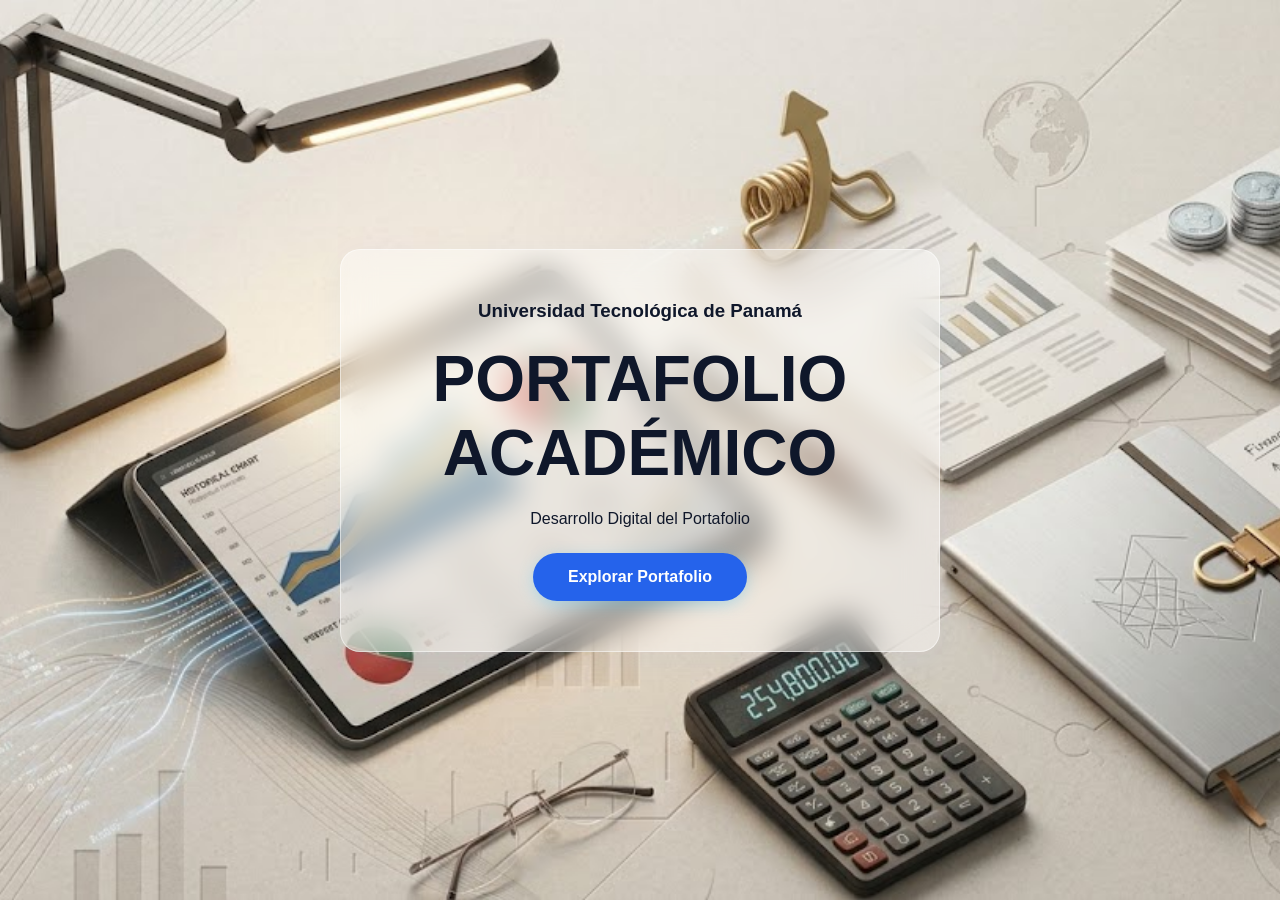
<file: index.html>
<!DOCTYPE html>
<html lang="es">

<head>
    <meta charset="UTF-8">
    <meta name="viewport" content="width=device-width, initial-scale=1.0">
    <title>Portafolio Académico</title>

    <link rel="stylesheet" href="css/estilos.css">

</head>

<body class="landing">

    <div class="landing-container">

        <h3>Universidad Tecnológica de Panamá</h3>

        <h1>PORTAFOLIO ACADÉMICO</h1>

        <p>
            Desarrollo Digital del Portafolio
        </p>

        <a href="paginas/pantallaPrincipal.html" class="btn">
            Explorar Portafolio
        </a>

    </div>

</body>

</html>
</file>
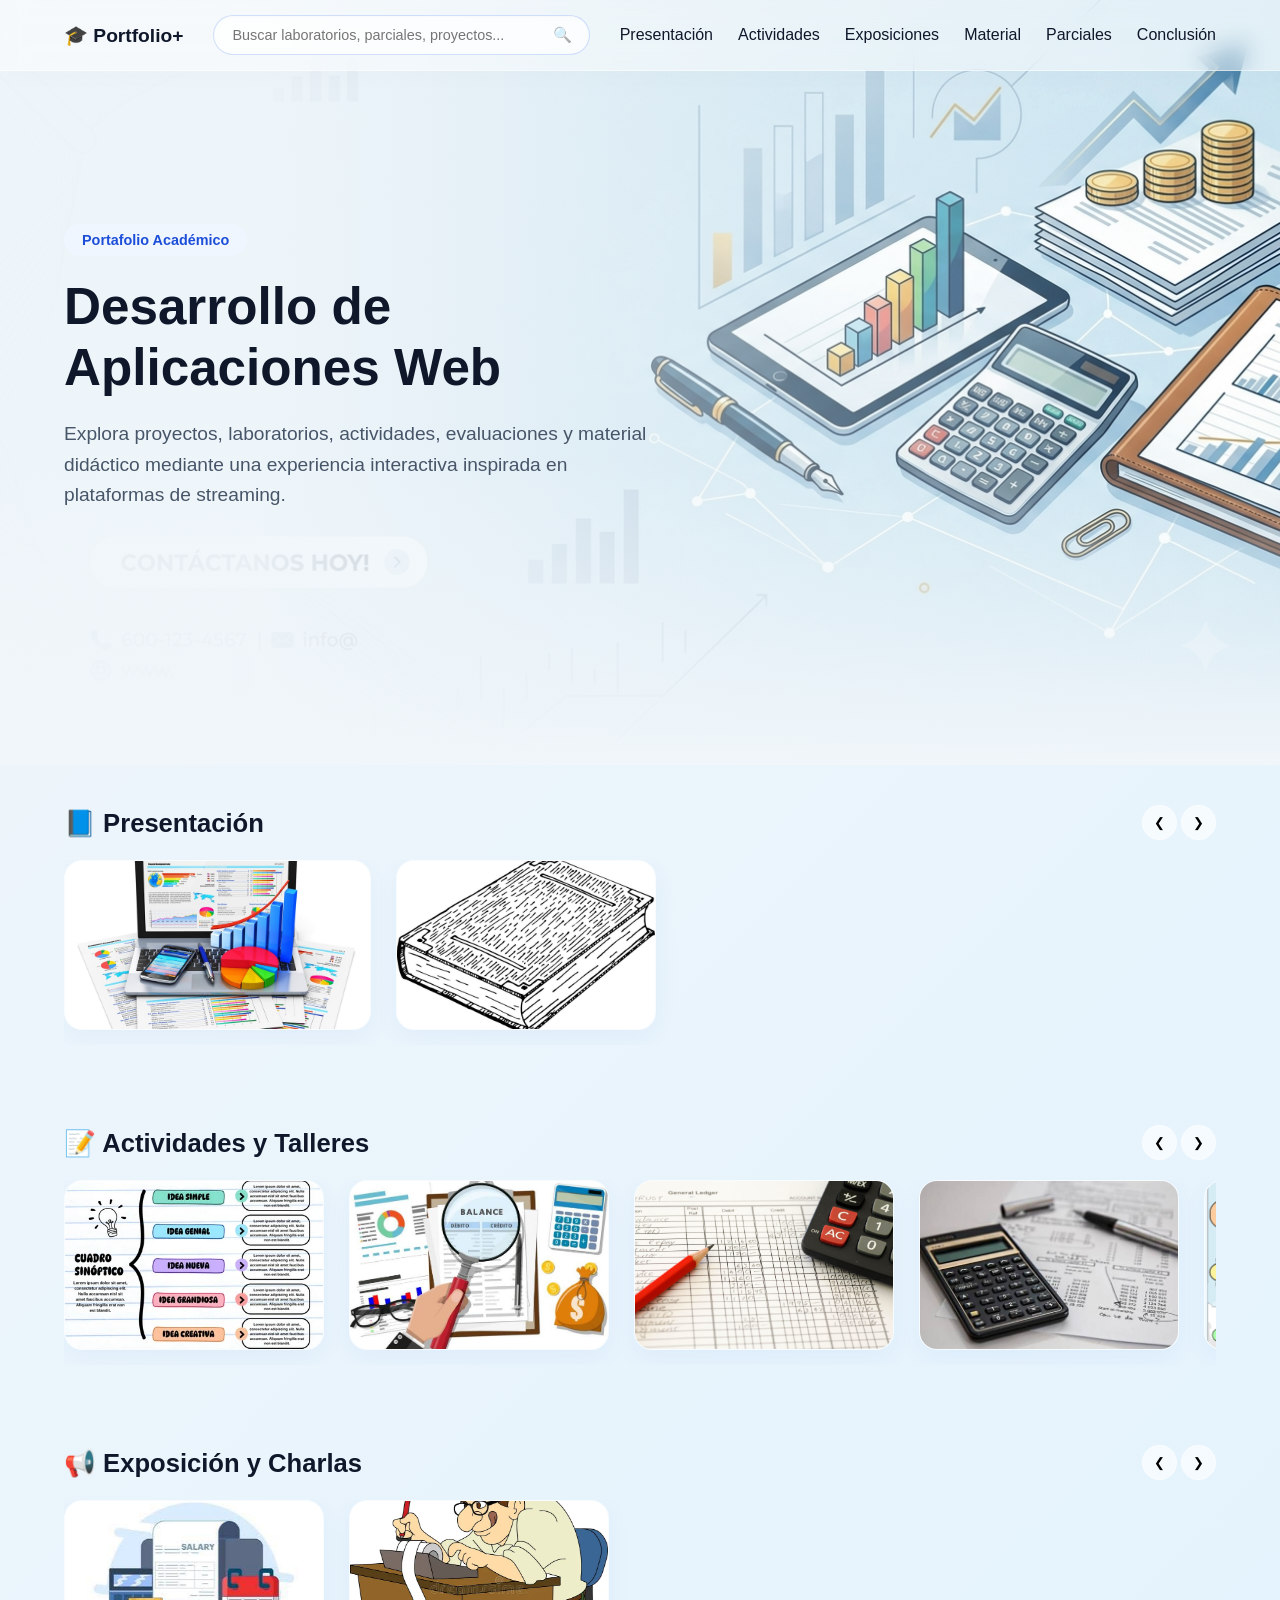
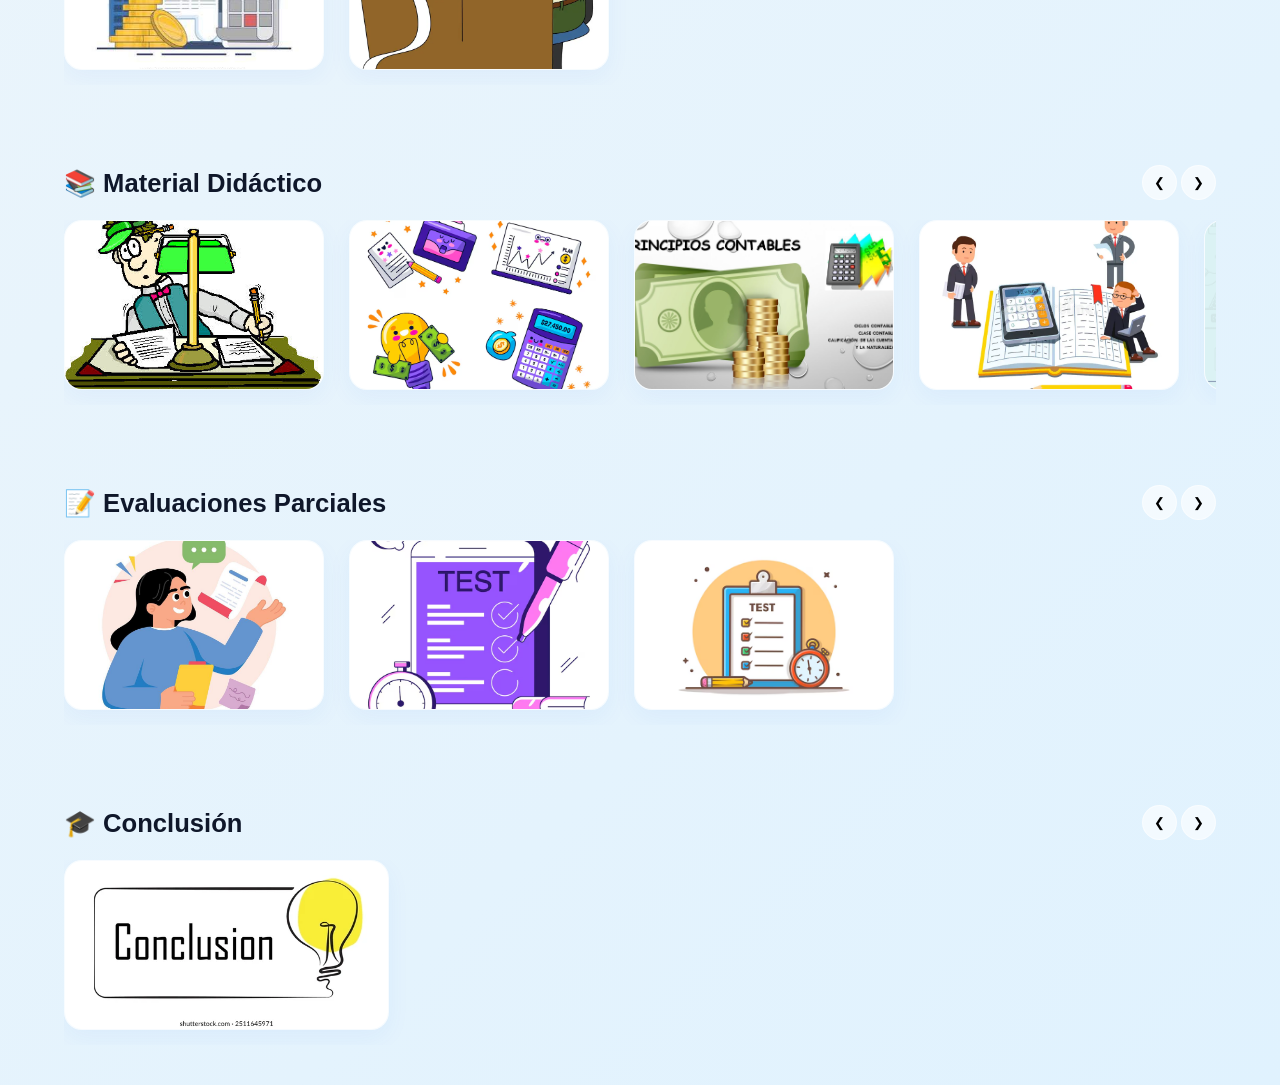
<file: paginas/pantallaPrincipal.html>
<!DOCTYPE html>
<html lang="es">

<head>
    <meta charset="UTF-8">
    <meta name="viewport" content="width=device-width, initial-scale=1.0">
    <title>Portafolio Académico</title>
    <link rel="stylesheet" href="../css/estilos.css">
</head>

<body>

    <header>
        <div class="logo">
            🎓 Portfolio+
        </div>

        <div class="buscador-container">
            <input type="text" id="buscador" placeholder="Buscar laboratorios, parciales, proyectos...">
            <span class="icono-buscar">🔍</span>
        </div>

        <nav>
            <a href="#Presentacion">Presentación</a>
            <a href="#Actividades">Actividades</a>
            <a href="#Exposicion">Exposiciones</a>
            <a href="#Material">Material</a>
            <a href="#Parcial">Parciales</a>
            <a href="#conclusion">Conclusión</a>
        </nav>
    </header>

    <section class="hero">
        <div class="hero-background">
            <img id="heroImage" src="../assets/img/banner.jpg" alt="Banner">
        </div>
        <div class="hero-overlay"></div>
        <div class="hero-content">
            <span class="badge">
                Portafolio Académico
            </span>
            <h1 id="heroTitle">
                Desarrollo de Aplicaciones Web
            </h1>
            <p id="heroDescription">
                Explora proyectos, laboratorios, actividades, evaluaciones y material didáctico mediante una experiencia
                interactiva inspirada en plataformas de streaming.
            </p>
        </div>
    </section>

    <main>

        <section id="Presentacion">
            <div class="tituloSeccion">
                <h2>📘 Presentación</h2>
                <div>
                    <button class="flecha izquierda">❮</button>
                    <button class="flecha derecha">❯</button>
                </div>
            </div>
            <div class="fila" id="listaPresentacion"></div>
        </section>

        <section id="Actividades">
            <div class="tituloSeccion">
                <h2>📝 Actividades y Talleres</h2>
                <div>
                    <button class="flecha izquierda">❮</button>
                    <button class="flecha derecha">❯</button>
                </div>
            </div>
            <div class="fila" id="listaActividades"></div>
        </section>

        <section id="Exposicion">
            <div class="tituloSeccion">
                <h2>📢 Exposición y Charlas</h2>
                <div>
                    <button class="flecha izquierda">❮</button>
                    <button class="flecha derecha">❯</button>
                </div>
            </div>
            <div class="fila" id="listaExposicion"></div>
        </section>

        <section id="Material">
            <div class="tituloSeccion">
                <h2>📚 Material Didáctico</h2>
                <div>
                    <button class="flecha izquierda">❮</button>
                    <button class="flecha derecha">❯</button>
                </div>
            </div>
            <div class="fila" id="listaMaterial"></div>
        </section>

        <section id="Parcial">
            <div class="tituloSeccion">
                <h2>📝 Evaluaciones Parciales</h2>
                <div>
                    <button class="flecha izquierda">❮</button>
                    <button class="flecha derecha">❯</button>
                </div>
            </div>
            <div class="fila" id="listaParcial"></div>
        </section>

        <section id="conclusion">
            <div class="tituloSeccion">
                <h2>🎓 Conclusión</h2>
                <div>
                    <button class="flecha izquierda">❮</button>
                    <button class="flecha derecha">❯</button>
                </div>
            </div>
            <div class="fila" id="listaConclusion"></div>
        </section>

    </main>

    <div id="modal" class="modal">
        <div class="modalContenido">
            <div class="modalHeader">
                <h2 id="modalTitulo"></h2>
                <button id="cerrarModal">✕</button>
            </div>
            <iframe id="visorPDF" src="" frameborder="0"></iframe>
        </div>
    </div>

    <script src="../js/datos.js"></script>
    <script src="../js/script.js"></script>
</body>

</html>
</file>
<file: css/estilos.css>
/* ================================
   VARIABLES DE COLOR Y VIDRIO (GLASS)
   ================================ */
:root {
    /* Fondos suaves basados en azul muy claro */
    --fondo: #f4f7fa;
    --fondo-tarjeta: rgba(255, 255, 255, 0.45);

    /* Textos oscuros */
    --texto: #0f172a;
    /* Azul pizarra muy oscuro */
    --texto-secundario: #475569;

    /* Tonos Azul Real / Índigo */
    --celeste: #2563eb;
    /* Azul rey profesional */
    --celeste-hover: #1d4ed8;
    /* Azul un poco más oscuro para el hover */
    --celeste-pastel: #eff6ff;
    /* Fondo azul pastel sutil para badges */

    /* Efecto Vidrio (Glassmorphism) */
    --glass-bg: rgba(255, 255, 255, 0.35);
    --glass-border: rgba(255, 255, 255, 0.5);
    --glass-shadow: rgba(37, 99, 235, 0.05);
    /* Sombra con matiz azul */
}

/* ================================
   ESTILOS GLOBALES
   ================================ */
* {
    margin: 0;
    padding: 0;
    box-sizing: border-box;
    font-family: 'Segoe UI', sans-serif;
}

body {
    background: linear-gradient(135deg, #f0f6fa 0%, #e0f2fe 100%);
    color: var(--texto);
    overflow-x: hidden;
    min-height: 100vh;
}

/* ================================
   LANDING / PANTALLA DE BIENVENIDA
   ================================ */
.landing {
    background: url("../assets/img/fondo.jpg") center/cover no-repeat;
    height: 100vh;
    display: flex;
    justify-content: center;
    align-items: center;
    padding: 20px;
}

.landing-container {
    background: rgba(255, 255, 255, 0.45);
    backdrop-filter: blur(16px);
    -webkit-backdrop-filter: blur(16px);
    border: 1px solid var(--glass-border);
    padding: 50px 30px;
    border-radius: 20px;
    text-align: center;
    max-width: 600px;
    width: 100%;
    box-shadow: 0 8px 32px 0 var(--glass-shadow);
}

.landing h1 {
    font-size: clamp(2.5rem, 5vw, 4rem);
    margin: 20px 0;
    color: var(--texto);
}

.btn {
    display: inline-block;
    margin-top: 25px;
    padding: 15px 35px;
    background: var(--celeste);
    color: white;
    border-radius: 30px;
    text-decoration: none;
    font-weight: 600;
    transition: transform .3s ease, background .3s ease;
    box-shadow: 0 4px 15px rgba(56, 189, 248, 0.3);
}

.btn:hover {
    transform: translateY(-5px);
    background: var(--celeste-hover);
}

/* ================================
   HEADER (NAVBAR) Y BARRA DE BÚSQUEDA INTENSA
   ================================ */
header {
    position: fixed;
    top: 0;
    width: 100%;
    display: flex;
    justify-content: space-between;
    align-items: center;
    padding: 15px 5%;
    background: rgba(255, 255, 255, 0.45);
    border-bottom: 1px solid var(--glass-border);
    backdrop-filter: blur(12px);
    -webkit-backdrop-filter: blur(12px);
    box-shadow: 0 4px 30px rgba(0, 0, 0, 0.02);
    z-index: 100;
}

.logo {
    font-weight: bold;
    font-size: 1.2rem;
    color: var(--texto);
    flex-shrink: 0;
}

/* Contenedor de la barra de búsqueda */
.buscador-container {
    position: relative;
    max-width: 380px;
    width: 100%;
    margin: 0 30px;
    transition: transform 0.3s cubic-bezier(0.4, 0, 0.2, 1);
}

#buscador {
    width: 100%;
    padding: 11px 45px 11px 18px;
    border-radius: 24px;
    border: 1px solid rgba(37, 99, 235, 0.2);
    /* Borde sutil azul */
    background: rgba(255, 255, 255, 0.5);
    color: var(--texto);
    font-size: 0.9rem;
    outline: none;
    backdrop-filter: blur(6px);
    -webkit-backdrop-filter: blur(6px);
    transition: all 0.3s cubic-bezier(0.4, 0, 0.2, 1);
    box-shadow: inset 0 1px 2px rgba(0, 0, 0, 0.02);
}

/* Efecto cuando el usuario escribe o hace foco */
.buscador-container:focus-within {
    transform: scale(1.02);
}

#buscador:focus {
    background: rgba(255, 255, 255, 0.85);
    border-color: var(--celeste);
    box-shadow: 0 0 14px rgba(37, 99, 235, 0.18),
        inset 0 1px 2px rgba(0, 0, 0, 0.01);
}

.icono-buscar {
    position: absolute;
    right: 18px;
    top: 50%;
    transform: translateY(-50%);
    font-size: 0.95rem;
    opacity: 0.5;
    transition: all 0.3s ease;
    pointer-events: none;
}

/* Animación del icono buscador */
.buscador-container:focus-within .icono-buscar {
    opacity: 1;
    color: var(--celeste);
    transform: translateY(-50%) scale(1.1);
}

nav {
    display: flex;
    gap: 25px;
    flex-shrink: 0;
}

nav a {
    color: var(--texto);
    font-weight: 500;
    text-decoration: none;
    transition: color .3s ease;
}

nav a:hover {
    color: var(--celeste-hover);
}

.acciones {
    display: flex;
    gap: 15px;
    font-size: 1.2rem;
    cursor: pointer;
    color: var(--texto);
}

/* ================================
   HERO / BANNER PRINCIPAL
   ================================ */
.hero {
    position: relative;
    height: 85vh;
    overflow: hidden;
    display: flex;
    align-items: center;
    padding: 0 5%;
}

.hero-background {
    position: absolute;
    inset: 0;
    z-index: 1;
}

.hero-background img {
    width: 100%;
    height: 100%;
    object-fit: cover;
    transition: opacity 0.4s ease-in-out, transform 0.8s ease;
}

.hero:hover .hero-background img {
    transform: scale(1.03);
}

.hero-overlay {
    position: absolute;
    inset: 0;
    background: linear-gradient(to right, rgba(240, 246, 250, 0.95) 20%, rgba(240, 246, 250, 0.4), transparent),
        linear-gradient(to top, #f0f6fa 0%, transparent 40%);
    z-index: 2;
}

.hero-content {
    position: relative;
    z-index: 3;
    max-width: 600px;
    width: 100%;
}

.badge {
    background: var(--celeste-pastel);
    color: var(--celeste-hover);
    padding: 8px 18px;
    border-radius: 30px;
    font-size: 0.9rem;
    font-weight: 600;
    display: inline-block;
}

.hero h1 {
    font-size: clamp(2rem, 4vw, 3.5rem);
    margin: 20px 0;
    line-height: 1.2;
    color: var(--texto);
}

.hero p {
    font-size: clamp(1rem, 1.5vw, 1.2rem);
    line-height: 1.6;
    margin-bottom: 30px;
    color: var(--texto-secundario);
}

/* ================================
   SECCIONES GENERALES
   ================================ */
section {
    padding: 40px 5%;
}

.tituloSeccion {
    display: flex;
    justify-content: space-between;
    align-items: center;
    margin-bottom: 20px;
}

h2 {
    font-size: 1.6rem;
    color: var(--texto);
}

.flecha {
    width: 35px;
    height: 35px;
    border-radius: 50%;
    border: 1px solid var(--glass-border);
    background: rgba(255, 255, 255, 0.6);
    cursor: pointer;
    transition: background .2s;
}

.flecha:hover {
    background: var(--celeste-pastel);
}

/* ================================
   CARRUSEL (FILA)
   ================================ */
.fila {
    display: flex;
    gap: 25px;
    overflow-x: auto;
    padding-bottom: 15px;
    scroll-behavior: smooth;
}

.fila::-webkit-scrollbar {
    height: 6px;
}

.fila::-webkit-scrollbar-thumb {
    background: var(--celeste);
    border-radius: 20px;
}

.fila::-webkit-scrollbar-track {
    background: rgba(0, 0, 0, 0.03);
}

/* ================================
   TARJETAS (CARDS)
   ================================ */
.card {
    min-width: 260px;
    height: 170px;
    background: var(--glass-bg);
    border: 1px solid var(--glass-border);
    border-radius: 18px;
    position: relative;
    overflow: hidden;
    cursor: pointer;
    backdrop-filter: blur(4px);
    -webkit-backdrop-filter: blur(4px);
    transition: transform .35s cubic-bezier(0.4, 0, 0.2, 1), box-shadow .35s ease, background .35s ease;
    box-shadow: 0 8px 24px 0 var(--glass-shadow);
}

.card:hover {
    transform: scale(1.05) translateY(-4px);
    box-shadow: 0 12px 30px 0 rgba(14, 165, 233, 0.15);
    background: rgba(255, 255, 255, 0.65);
    z-index: 10;
}

.card img {
    width: 100%;
    height: 100%;
    object-fit: cover;
    transition: transform .35s ease;
}

.card:hover img {
    transform: scale(1.1);
}

.infoCard {
    position: absolute;
    bottom: -100%;
    left: 0;
    width: 100%;
    padding: 20px;
    background: linear-gradient(transparent, rgba(255, 255, 255, 0.98) 35%);
    transition: bottom .35s cubic-bezier(0.4, 0, 0.2, 1);
    display: flex;
    flex-direction: column;
    justify-content: flex-end;
}

.card:hover .infoCard {
    bottom: 0;
}

.infoCard h3 {
    font-size: 1.1rem;
    margin-bottom: 5px;
    color: var(--texto);
}

.infoCard p {
    font-size: .85rem;
    color: var(--texto-secundario);
    margin-bottom: 12px;
    display: -webkit-box;
    -webkit-line-clamp: 2;
    -webkit-box-orient: vertical;
    overflow: hidden;
}

.accionesCard {
    display: flex;
    gap: 10px;
}

.playBtn,
.btnVer {
    padding: 8px 16px;
    background: var(--celeste);
    color: white;
    border: none;
    border-radius: 8px;
    cursor: pointer;
    font-weight: bold;
    font-size: 0.85rem;
    transition: background .2s;
}

.playBtn:hover,
.btnVer:hover {
    background: var(--celeste-hover);
}

/* Botón de información / descarga estructurado sin duplicados */
.infoBtn {
    width: 40px;
    height: 40px;
    border-radius: 50%;
    border: 1px solid rgba(56, 189, 248, 0.4);
    background: rgba(255, 255, 255, 0.4);
    color: var(--texto);
    cursor: pointer;
    backdrop-filter: blur(8px);
    -webkit-backdrop-filter: blur(8px);
    display: flex;
    justify-content: center;
    align-items: center;
    font-size: 1.1rem;
    transition: all 0.3s cubic-bezier(0.4, 0, 0.2, 1);
    box-shadow: 0 4px 10px rgba(14, 165, 233, 0.05);
}

.infoBtn:hover {
    background: var(--celeste);
    color: white;
    border-color: var(--celeste-hover);
    transform: scale(1.1) rotate(-10deg);
    box-shadow: 0 6px 15px rgba(56, 189, 248, 0.3);
}

/* ================================
   MODAL
   ================================ */
.modal {
    position: fixed;
    inset: 0;
    background: rgba(15, 23, 42, 0.4);
    display: none;
    justify-content: center;
    align-items: center;
    z-index: 9999;
    backdrop-filter: blur(8px);
    -webkit-backdrop-filter: blur(8px);
    padding: 20px;
}

.modal.activo {
    display: flex;
}

.modalContenido {
    width: 100%;
    max-width: 1100px;
    height: 85vh;
    background: #ffffff;
    border: 1px solid var(--glass-border);
    border-radius: 20px;
    overflow: hidden;
    display: flex;
    flex-direction: column;
    box-shadow: 0 25px 50px -12px rgba(14, 165, 233, 0.2);
}

.modalHeader {
    display: flex;
    justify-content: space-between;
    align-items: center;
    padding: 20px;
    background: #f8fafc;
    border-bottom: 1px solid rgba(0, 0, 0, 0.05);
}

.modalHeader h2 {
    margin-bottom: 0;
    font-size: 1.3rem;
    color: var(--texto);
}

#cerrarModal {
    width: 36px;
    height: 36px;
    border: none;
    border-radius: 50%;
    cursor: pointer;
    background: #ef4444;
    color: white;
    font-size: 16px;
    display: flex;
    justify-content: center;
    align-items: center;
    transition: background .2s, transform .2s;
}

#cerrarModal:hover {
    background: #dc2626;
    transform: scale(1.05);
}

#visorPDF {
    flex: 1;
    width: 100%;
    border: none;
    background: #f1f5f9;
}

/* ================================
   MEDIA QUERIES (ADAPTACIÓN MÓVIL)
   ================================ */
@media (max-width: 992px) {
    header {
        flex-direction: column;
        gap: 15px;
        padding: 15px 5%;
    }

    .buscador-container {
        max-width: 100%;
        margin: 5px 0;
    }
}

@media (max-width: 768px) {
    nav {
        display: none;
        /* Oculta menú estándar en móviles */
    }

    .hero {
        height: auto;
        min-height: 65vh;
        padding-top: 140px;
        padding-bottom: 30px;
    }

    .hero-content {
        padding-left: 0;
        text-align: center;
    }

    .modalContenido {
        height: 90vh;
    }
}
</file>
